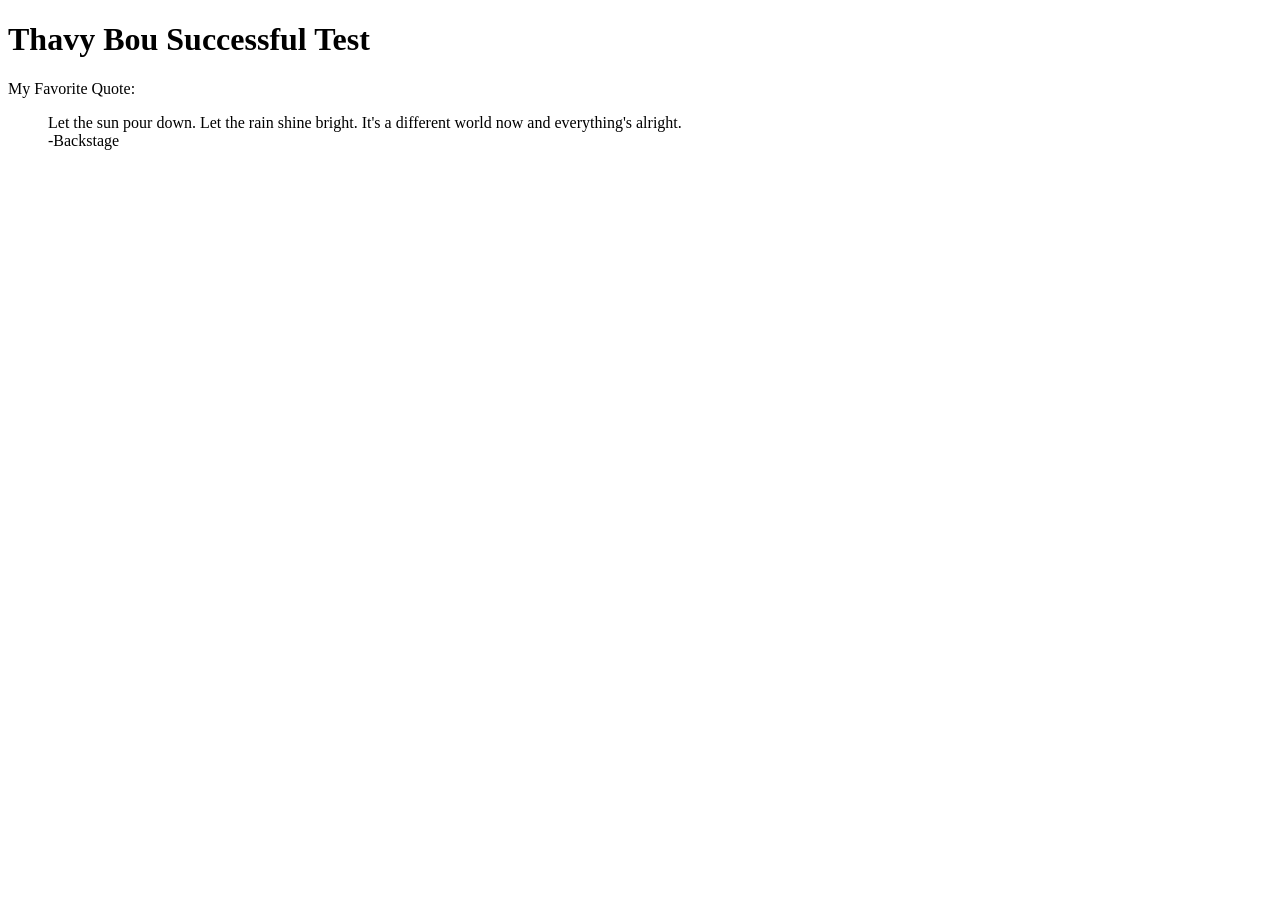
<file: github_test/index.html>
<!DOCTYPE html>
<html lang="en">
<head>
    <meta charset="UTF-8">
    <meta name="viewport" content="width=device-width, initial-scale=1.0">
    <!--Thavy Bou 7503052-->
    <title>Github Test</title>
</head>
<body>
    <header>
        <h1>Thavy Bou Successful Test</h1>
        <p>My Favorite Quote:</p>
        <blockquote>
            <p>Let the sun pour down. Let the rain shine bright. It's a different world now and everything's alright.<br>-Backstage</p>
        </blockquote>
    </header>

</body>
</html>
</file>
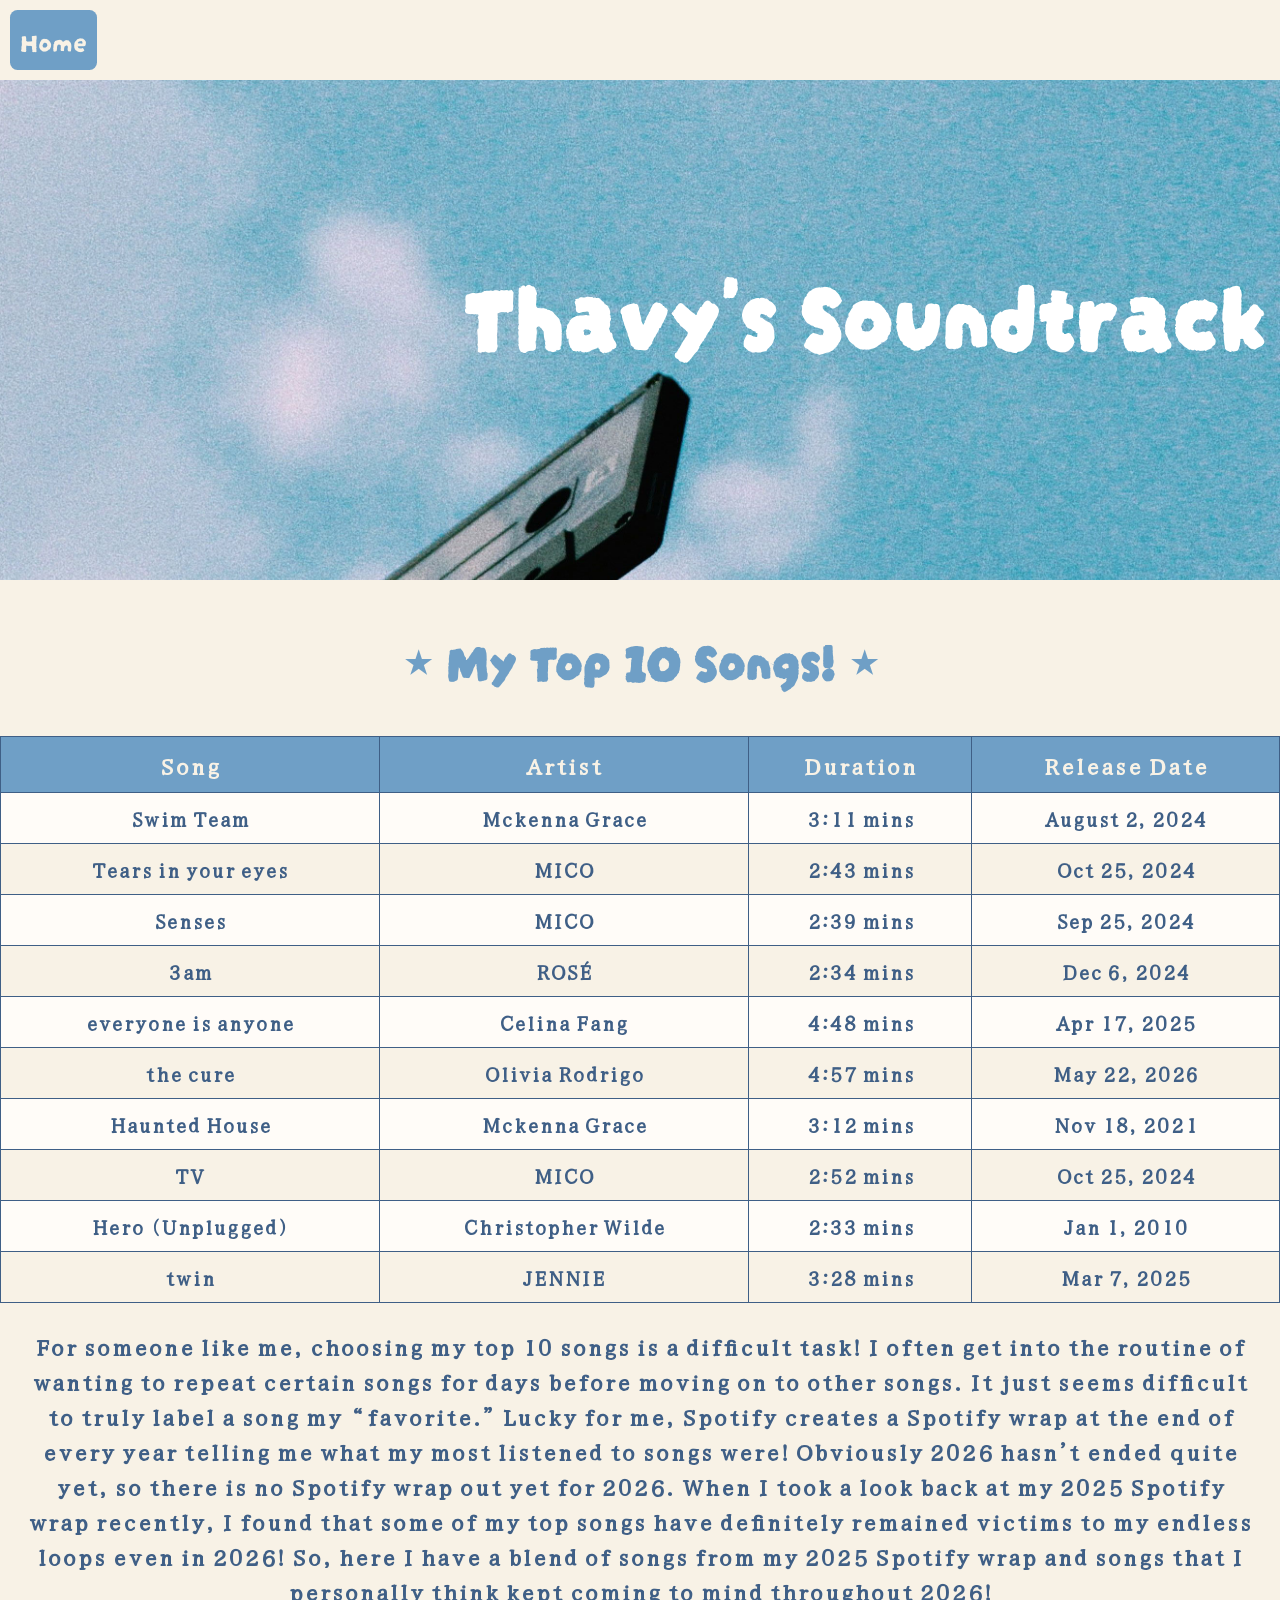
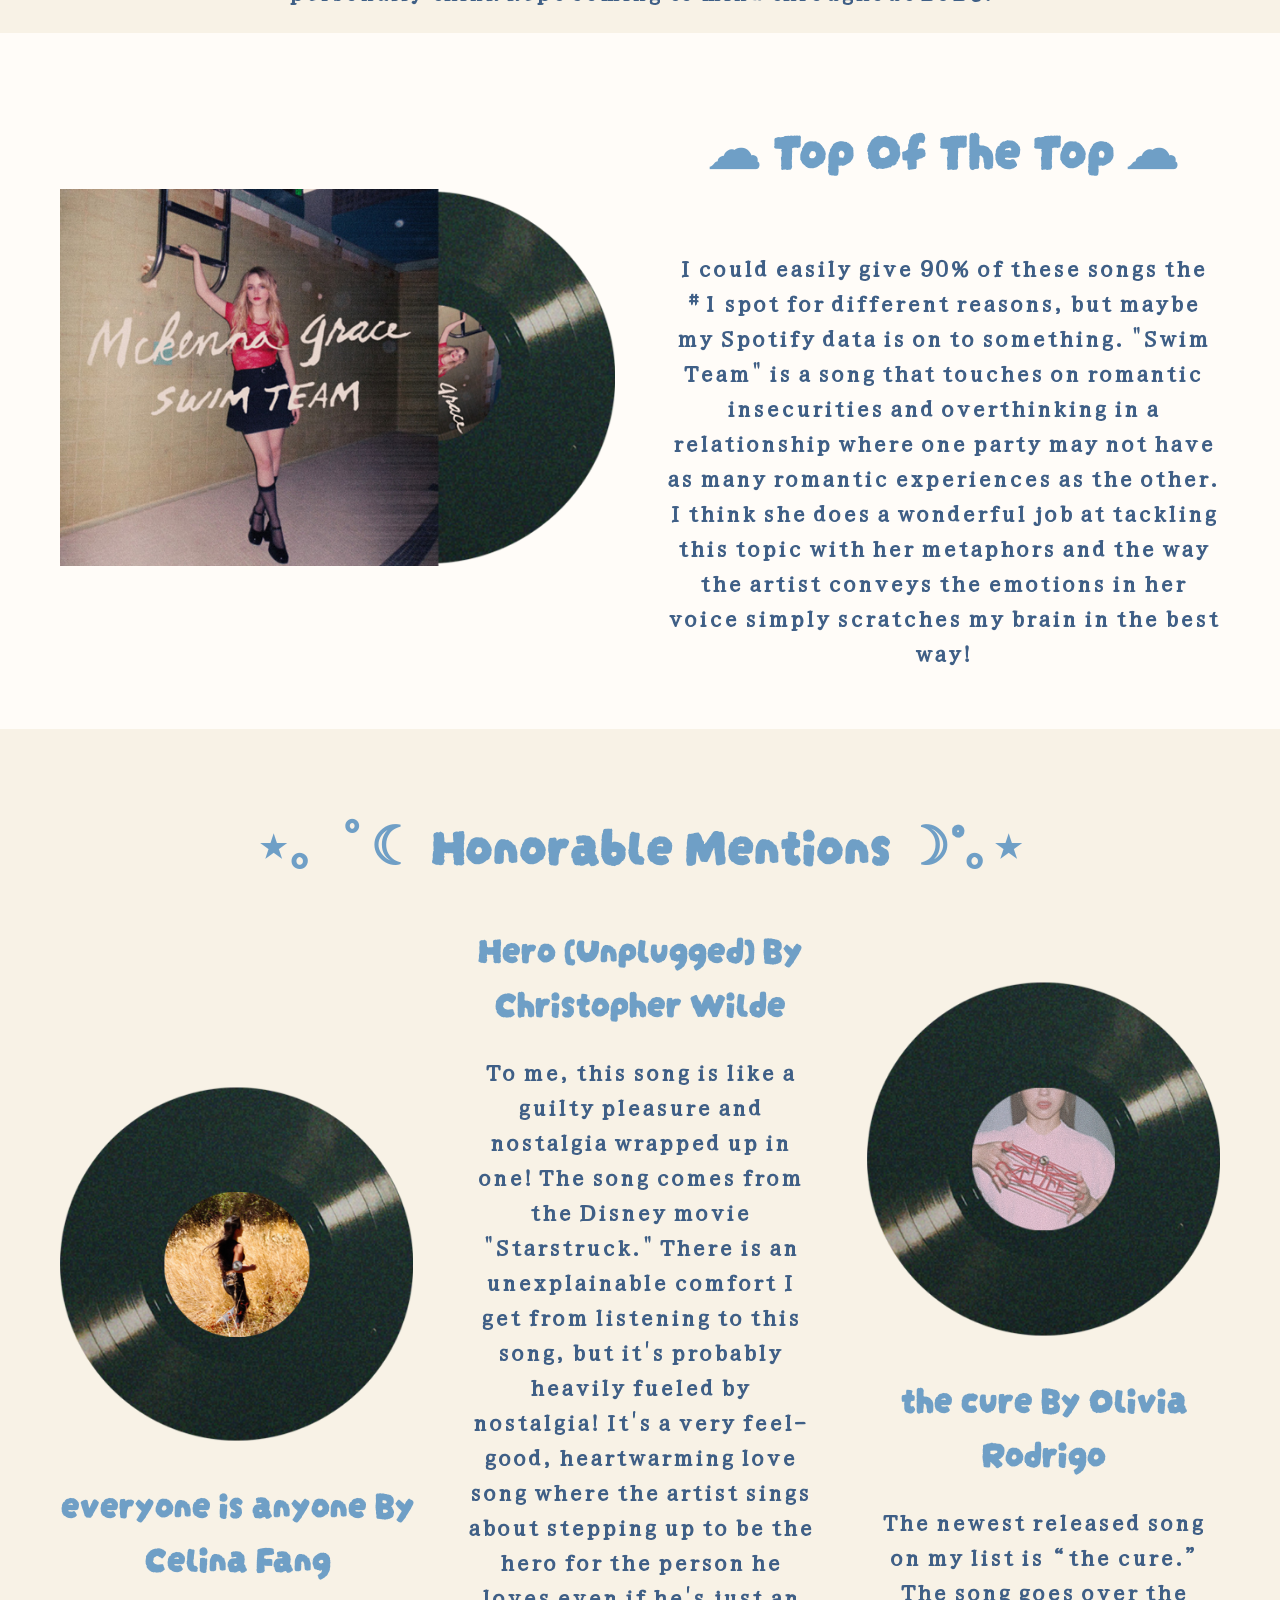
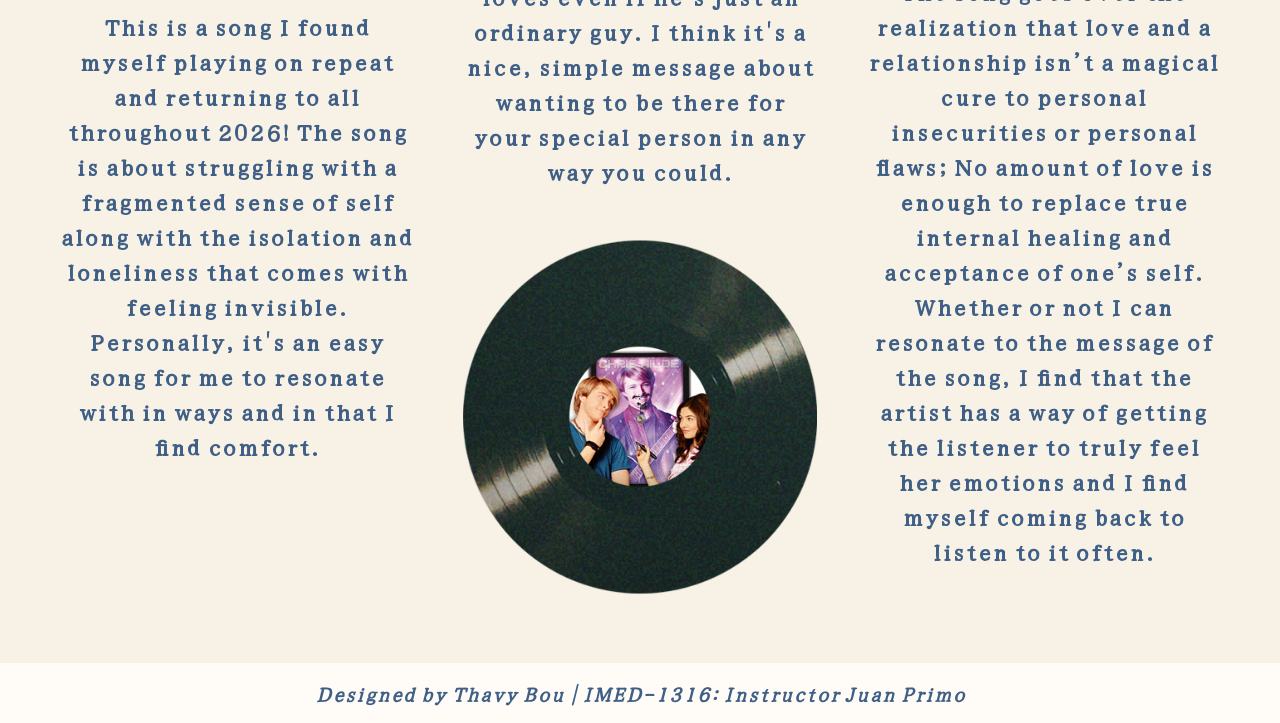
<file: music_blog/index.html>
<!DOCTYPE html>
<html lang="en">
<head>
    <meta charset="UTF-8">
    <meta name="viewport" content="width=device-width, initial-scale=1.0">
    <!--Thavy Bou 7503052-->
    <title>Thavy's Music Blog</title>    
    <link rel="stylesheet" href="mainstyle.css">
</head>
<body>
    <nav>
        <ul>
            <li><a href="index.html">Home</a></li>
        </ul>
    </nav>
    <header>
        <h1>Thavy's Soundtrack</h1>
    </header>
    <main>
<section>
    <h2>⋆ My Top 10 Songs! ⋆</h2>
    <table>
        <thead>
        <tr>
            <th>Song</th>
            <th>Artist</th>
            <th>Duration</th>
            <th>Release Date</th>
        </tr>
        </thead>
        <tbody>
        <tr>
            <td>Swim Team</td>
            <td>Mckenna Grace</td>
            <td>3:11 mins</td>
            <td>August 2, 2024</td>
        </tr>
        <tr>
            <td>Tears in your eyes</td>
            <td>MICO</td>
            <td>2:43 mins</td>
            <td>Oct 25, 2024</td>
        </tr>
        <tr>
            <td>Senses</td>
            <td>MICO</td>
            <td>2:39 mins</td>
            <td>Sep 25, 2024</td>
        </tr>
        <tr>
            <td>3am</td>
            <td>ROSÉ</td>
            <td>2:34 mins</td>
            <td>Dec 6, 2024</td>
        </tr>
        <tr>
            <td>everyone is anyone</td>
            <td>Celina Fang</td>
            <td>4:48 mins</td>
            <td>Apr 17, 2025</td>
        </tr>
        <tr>
            <td>the cure</td>
            <td>Olivia Rodrigo</td>
            <td>4:57 mins</td>
            <td>May 22, 2026</td>
        </tr>
        <tr>
            <td>Haunted House</td>
            <td>Mckenna Grace</td>
            <td>3:12 mins</td>
            <td>Nov 18, 2021</td>
        </tr>
        <tr>
            <td>TV</td>
            <td>MICO</td>
            <td>2:52 mins</td>
            <td>Oct 25, 2024</td>
        </tr>
        <tr>
            <td>Hero (Unplugged)</td>
            <td>Christopher Wilde</td>
            <td>2:33 mins</td>
            <td>Jan 1, 2010</td>
        </tr>
        <tr>
            <td>twin</td>
            <td>JENNIE</td>
            <td>3:28 mins</td>
            <td>Mar 7, 2025</td>
        </tr>
        </tbody>
    </table>
      <p>For someone like me, choosing my top 10 songs is a difficult task! I often get into the routine of wanting to repeat certain songs for days before moving on to other songs. It just seems difficult to truly label a song my “favorite.” Lucky for me, Spotify creates a Spotify wrap at the end of every year telling me what my most listened to songs were! Obviously 2026 hasn’t ended quite yet, so there is no Spotify wrap out yet for 2026. When I took a look back at my 2025 Spotify wrap recently, I found that some of my top songs have definitely remained victims to my endless loops even in 2026! So, here I have a blend of songs from my 2025 Spotify wrap and songs that I personally think kept coming to mind throughout 2026!</p>
    </section>

    <section>
        <p><img src="assets/swim_team.png" alt="Vinyl record with the song cover of the song titled Swim Team"></p>
        <h2>☁︎ Top Of The Top ☁︎</h2>
        <p>I could easily give 90% of these songs the #1 spot for different reasons, but maybe my Spotify data is on to something. "Swim Team" is a song that touches on romantic insecurities and overthinking in a relationship where one party may not have as many romantic experiences as the other. I think she does a wonderful job at tackling this topic with her metaphors and the way the artist conveys the emotions in her voice simply scratches my brain in the best way! </p>
        
    </section>

    <section>
        <h2>⋆｡ ﾟ☾ Honorable Mentions ☽˚｡⋆</h2>

        <div class="everyone">
        <p><img src="assets/everyone.png" alt="Vinyl record with the song cover of the song titled everyone is anyone"></p>
        <h3>everyone is anyone By Celina Fang</h3>
        <p>This is a song I found myself playing on repeat and returning to all throughout 2026! The song is about struggling with a fragmented sense of self along with the isolation and loneliness that comes with feeling invisible. Personally, it's an easy song for me to resonate with in ways and in that I find comfort.</p>
        </div>

        <div class="hero">
        <h3>Hero (Unplugged) By Christopher Wilde</h3>
        <p>To me, this song is like a guilty pleasure and nostalgia wrapped up in one! The song comes from the Disney movie "Starstruck." There is an unexplainable comfort I get from listening to this song, but it's probably heavily fueled by nostalgia! It's a very feel-good, heartwarming love song where the artist sings about stepping up to be the hero for the person he loves even if he's just an ordinary guy. I think it's a nice, simple message about wanting to be there for your special person in any way you could.</p>
        <p><img src="assets/hero.png" alt="Vinyl record with the album cover of the song titled Hero (Unplugged)"></p>
        </div>

        <div class="cure">
        <p><img src="assets/cure.png" alt="Vinyl record with the song cover of the song titled the cure"></p>
        <h3>the cure By Olivia Rodrigo</h3>
        <p>The newest released song on my list is “the cure.” The song goes over the realization that love and a relationship isn’t a magical cure to personal insecurities or personal flaws; No amount of love is enough to replace true internal healing and acceptance of one’s self. Whether or not I can resonate to the message of the song, I find that the artist has a way of getting the listener to truly feel her emotions and I find myself coming back to listen to it often.</p>
        </div>
    </section>

    </main>

    <footer>
        <p>Designed by Thavy Bou | IMED-1316: Instructor Juan Primo</p>
    </footer>
</body>
</html>
</file>
<file: music_blog/mainstyle.css>
/*Thavy Bou 7503052*/

        @import url('https://fonts.googleapis.com/css2?family=Darumadrop+One&family=Yuji+Syuku&display=swap');

        /* 
        font-family: "Darumadrop One", sans-serif;
        font-family: "Yuji Syuku", serif;
        #6c9bcf
        */

        * {
            margin: 0;
            padding: 0;
    box-sizing: border-box;
}

    nav {
    background: #f8f2e6;
    padding: 10px;
    font-family: "Darumadrop One", sans-serif;
    font-size: 1.7rem;
        }

    nav ul {
    list-style-type: none;
    padding: 0px; 
    display: flex;
        }
        
    nav ul li a {
    text-decoration: none;
    background: #6F9FC6;
    color: #f8f2e6;
    padding: 10px;
    display: block;
    border-radius: 7.5px;
        }

    nav ul li a:hover {
    background: #f8f2e6;
    color:#6F9FC6
        }

        header {
    background: #6b95b6;
    background-image: url(assets/casette.jpg);
    height: 500px;
    background-size: cover;
    position: relative;
}

header h1 {
   color: #FFF;
   font-family: "Darumadrop One", sans-serif;
   font-size: 6rem;
   text-align: center;
   position: absolute;
   top: 32%;
   left: 36%;
   
}

h2 {
    font-family: "Darumadrop One", sans-serif;
    font-size: 3.3rem;
    text-align: center;
    color: #6F9FC6;
    padding: 40px;

}

h3 {
    font-family: "Darumadrop One", sans-serif;
    font-size: 2.3rem;
    text-align: center;
    color: #6F9FC6;
}

section:nth-of-type(odd) {
    background: #f8f2e6;
}

section:nth-of-type(even) {
    background: #fffcf8;
}

        table {
            width: 100%;
            max-width: 100%;
            border: 1px solid #3f5f86;
            border-collapse: collapse;
            font-family: "Yuji Syuku", serif;
            font-weight: bold;
            font-size: 1.3rem;
            color: #3f5f86;
            text-align: center;
        }

        tr:nth-of-type(odd) {
            background: #fffcf8;
        }

        th {
            background: #6F9FC6;
            color: #f8f2e6;
            font-size: 1.5rem;
        }

        td, th {
            border: 1px solid #3f5f86;
            padding: 10px;
        }

        img {
            max-width: 100%;
        }

        section p {
            padding: 25px;
            font-family: "Yuji Syuku", serif;
            font-weight: bold;
            font-size: 1.5rem;
            color: #3f5f86;
            text-align: center;

        }

        section:nth-of-type(1) p {
            padding: 25px;
            font-family: "Yuji Syuku", serif;
            font-weight: bold;
            color: #3f5f86;
            text-align: center;

        }

        section:nth-of-type(2) {
            padding: 35px;
            display: grid;
            grid-template-columns: 6fr 6fr;
            grid-template-rows: auto;
            place-items: center;
            grid-template-areas: 
            "img h2"
            "img p";
        }

        section:nth-of-type(2) p:nth-of-type(1) {
            grid-area: img;
        }

        section:nth-of-type(2) h2 {
            grid-area: h2;
        }

        section:nth-of-type(2) p:nth-of-type(2) {
            grid-area: p;
        }

section:nth-of-type(3) {
            padding: 35px;
            display: grid;
            grid-template-columns: 4fr 4fr 4fr;
            grid-template-rows: auto;
            place-items: center;
            grid-template-areas: 
            "mention mention mention"
            "everyone hero cure";
        }

        section:nth-of-type(3) h2 {
            grid-area: mention;
        }

        .everyone {
            grid-area: everyone;
        }

        .hero {
            grid-area: hero;
        }

        .cure {
            grid-area: cure;
        }

footer {
    background-color: #fffcf8;
    color: #3f5f86;
    padding: 15px;
    font-family: "Yuji Syuku", serif;
    font-size: 1.3rem;
    font-weight: bold;
    font-style: italic;
    text-align: center;
    }



        @media only screen and (max-width: 850px) {

        table, thead, tbody, th, tr, td {
            display: block;
        }

        header h1 {
            text-align: center;
               position: absolute;
               top: 45%;
               left: 44%;
        }

        tr{
            border: 2px solid #3f5f86;
        }

        td {
            border: none;
            padding-left: 50%;
            position: relative;
        }

        td::before {
            content: "Place holder";
            padding-right: 10px;
            position: absolute;
            left: 6px;
        }
        
        thead tr {
            position: absolute;
            top: -999px;
            left: -999px;
        }

        tbody td:nth-of-type(1)::before {
            content: "Song";
        }

         tbody td:nth-of-type(2)::before {
            content: "Artist";
        }

         tbody td:nth-of-type(3)::before {
            content: "Duration";
        }
        
         tbody td:nth-of-type(4)::before {
            content: "Release Date";
        }

        section:nth-of-type(3) {
            padding: 35px;
            display: grid;
            grid-template-columns: 12fr;
            grid-template-rows: auto;
            place-items: center;
            grid-template-areas: 
            "mention"
            "everyone"
            "hero"
            "cure";
        }

        .hero {
            display: flex;
            flex-direction: column;
        }

        .hero h3 {
            order: 1;
        }

        .hero p:nth-of-type(1) {
            order: 2;
        }


        }

        @media only screen and (max-width: 600px) {

        table, thead, tbody, th, tr, td {
            display: block;
        }

        header h1 {
            font-size: 4rem;
            text-align: center;
               position: absolute;
               top: 60%;
               left: 45%;
        }

        tr{
            border: 2px solid #3f5f86;
        }

        td {
            border: none;
            padding-left: 50%;
            position: relative;
        }

        td::before {
            content: "Place holder";
            padding-right: 10px;
            position: absolute;
            left: 6px;
        }
        
        thead tr {
            position: absolute;
            top: -999px;
            left: -999px;
        }

        tbody td:nth-of-type(1)::before {
            content: "Song";
        }

         tbody td:nth-of-type(2)::before {
            content: "Artist";
        }

         tbody td:nth-of-type(3)::before {
            content: "Duration";
        }
        
         tbody td:nth-of-type(4)::before {
            content: "Release Date";
            
        }

                section:nth-of-type(3) {
            padding: 35px;
            display: grid;
            grid-template-columns: 12fr;
            grid-template-rows: auto;
            place-items: center;
            grid-template-areas: 
            "mention"
            "everyone"
            "hero"
            "cure";
        }

        .hero {
            display: flex;
            flex-direction: column;
        }

        .hero h3 {
            order: 1;
        }

        .hero p:nth-of-type(1) {
            order: 2;
        }


        }
</file>
